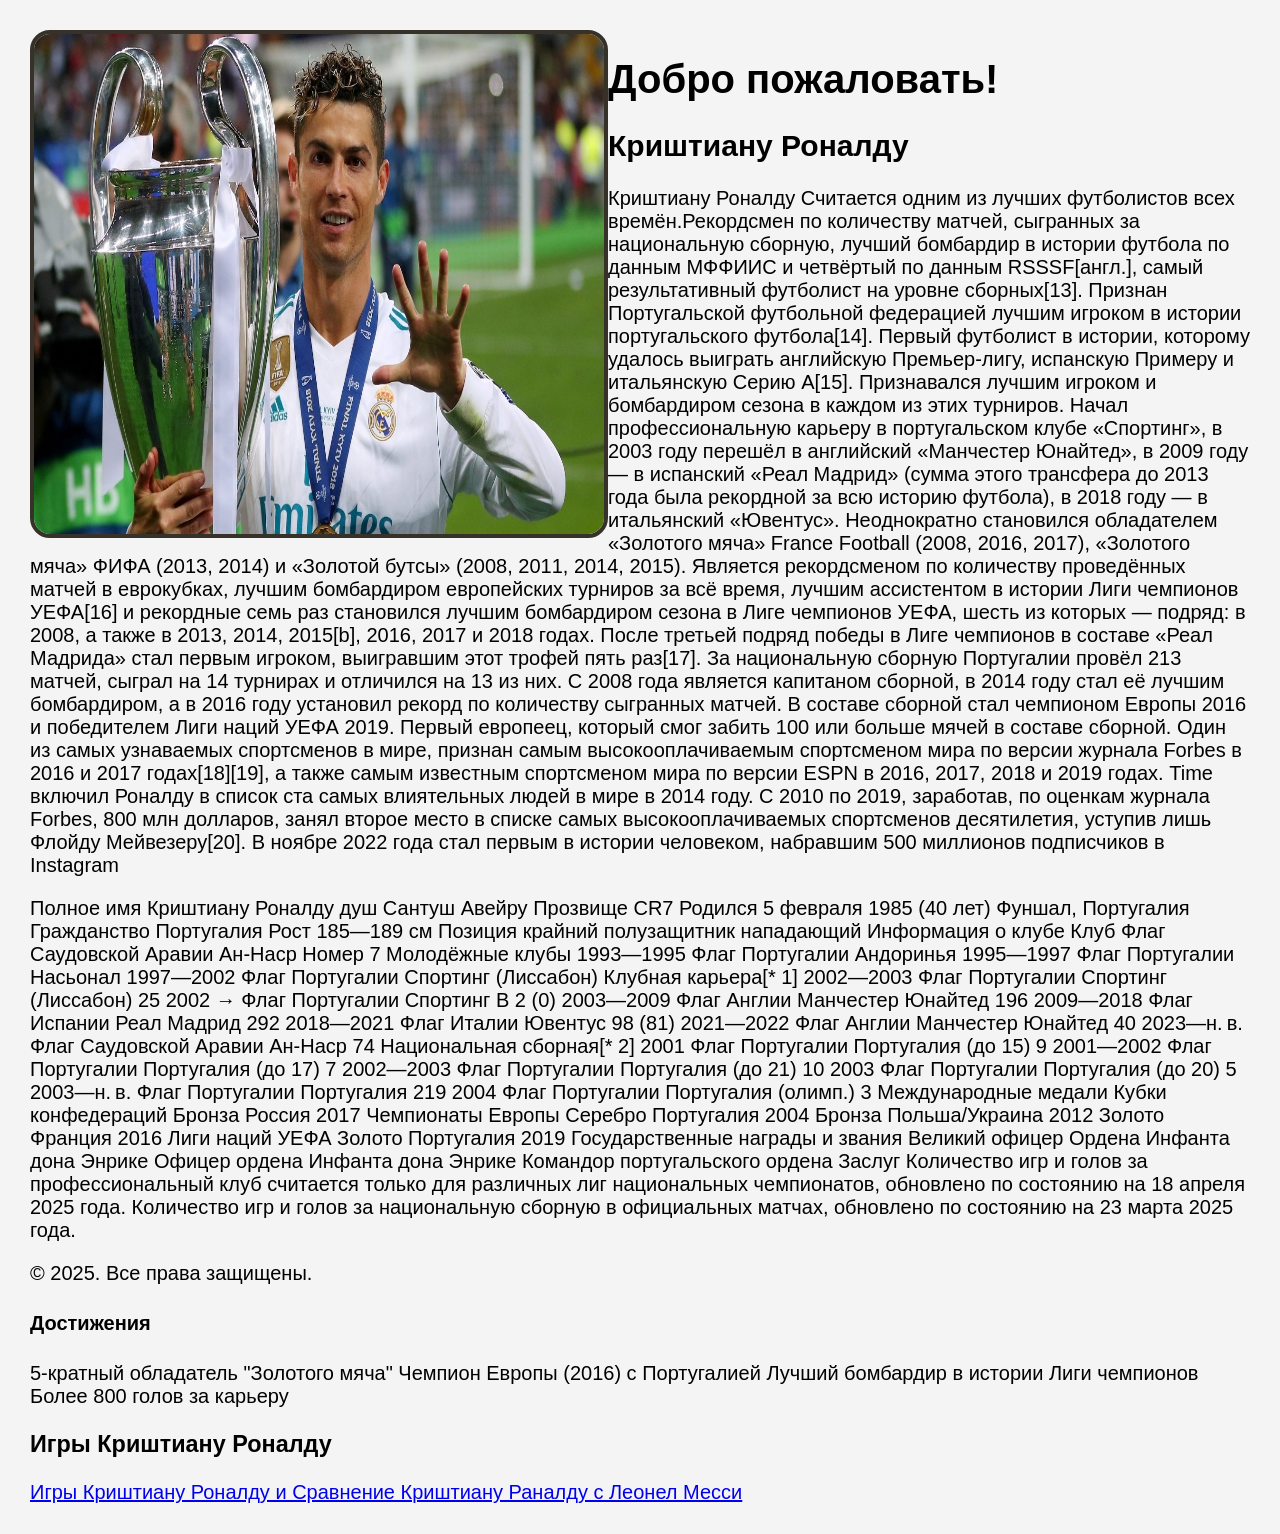
<file: index.html>
<!DOCTYPE html>
<html lang="en">
<head>
    <meta charset="UTF-8">
    <meta name="viewport" content="width=device-width, initial-scale=1.0">
    <link rel="stylesheet" href="cris.css">
    <title>Криштиану Роналду</title>
</head>
<body>
    <img id="CRISSSSSSSS" src="5ee0c55d85f5401b987cfa7f.jpg">
    <header>
        <h1>Добро пожаловать!</h1>
        
    </header>
    <div class="container">
        <h2>Криштиану Роналду</h2>

        <p> Криштиану Роналду Считается одним из лучших футболистов всех времён.Рекордсмен по количеству матчей, сыгранных за национальную сборную, лучший бомбардир в истории футбола по данным МФФИИС и четвёртый по данным RSSSF[англ.], самый результативный футболист на уровне сборных[13]. Признан Португальской футбольной федерацией лучшим игроком в истории португальского футбола[14]. Первый футболист в истории, которому удалось выиграть английскую Премьер-лигу, испанскую Примеру и итальянскую Серию A[15]. Признавался лучшим игроком и бомбардиром сезона в каждом из этих турниров.

            Начал профессиональную карьеру в португальском клубе «Спортинг», в 2003 году перешёл в английский «Манчестер Юнайтед», в 2009 году — в испанский «Реал Мадрид» (сумма этого трансфера до 2013 года была рекордной за всю историю футбола), в 2018 году — в итальянский «Ювентус». Неоднократно становился обладателем «Золотого мяча» France Football (2008, 2016, 2017), «Золотого мяча» ФИФА (2013, 2014) и «Золотой бутсы» (2008, 2011, 2014, 2015). Является рекордсменом по количеству проведённых матчей в еврокубках, лучшим бомбардиром европейских турниров за всё время, лучшим ассистентом в истории Лиги чемпионов УЕФА[16] и рекордные семь раз становился лучшим бомбардиром сезона в Лиге чемпионов УЕФА, шесть из которых — подряд: в 2008, а также в 2013, 2014, 2015[b], 2016, 2017 и 2018 годах. После третьей подряд победы в Лиге чемпионов в составе «Реал Мадрида» стал первым игроком, выигравшим этот трофей пять раз[17].
            
            За национальную сборную Португалии провёл 213 матчей, сыграл на 14 турнирах и отличился на 13 из них. С 2008 года является капитаном сборной, в 2014 году стал её лучшим бомбардиром, а в 2016 году установил рекорд по количеству сыгранных матчей. В составе сборной стал чемпионом Европы 2016 и победителем Лиги наций УЕФА 2019. Первый европеец, который смог забить 100 или больше мячей в составе сборной.
            
            Один из самых узнаваемых спортсменов в мире, признан самым высокооплачиваемым спортсменом мира по версии журнала Forbes в 2016 и 2017 годах[18][19], а также самым известным спортсменом мира по версии ESPN в 2016, 2017, 2018 и 2019 годах. Time включил Роналду в список ста самых влиятельных людей в мире в 2014 году. C 2010 по 2019, заработав, по оценкам журнала Forbes, 800 млн долларов, занял второе место в списке самых высокооплачиваемых спортсменов десятилетия, уступив лишь Флойду Мейвезеру[20]. В ноябре 2022 года стал первым в истории человеком, набравшим 500 миллионов подписчиков в Instagram</p>
        <p>Полное имя	Криштиану Роналду душ Сантуш Авейру
            Прозвище	CR7
            Родился	5 февраля 1985 (40 лет)
            Фуншал, Португалия
            Гражданство	
             Португалия
            Рост	185—189 см
            Позиция	крайний полузащитник
            нападающий
            Информация о клубе
            Клуб	Флаг Саудовской Аравии Ан-Наср
            Номер	7
            Молодёжные клубы
            1993—1995	Флаг Португалии Андоринья
            1995—1997	Флаг Португалии Насьонал
            1997—2002	Флаг Португалии Спортинг (Лиссабон)
            Клубная карьера[* 1]
            2002—2003	Флаг Португалии Спортинг (Лиссабон)	25 
            2002	→ Флаг Португалии Спортинг B	2 (0)
            2003—2009	Флаг Англии Манчестер Юнайтед	196 
            2009—2018	Флаг Испании Реал Мадрид	292 
            2018—2021	Флаг Италии Ювентус	98 (81)
            2021—2022	Флаг Англии Манчестер Юнайтед	40 
            2023—н. в.	Флаг Саудовской Аравии Ан-Наср	74 
            Национальная сборная[* 2]
            2001	Флаг Португалии Португалия (до 15)	9 
            2001—2002	Флаг Португалии Португалия (до 17)	7 
            2002—2003	Флаг Португалии Португалия (до 21)	10 
            2003	Флаг Португалии Португалия (до 20)	5 
            2003—н. в.	Флаг Португалии Португалия	219 
            2004	Флаг Португалии Португалия (олимп.)	3 
            Международные медали
            Кубки конфедераций
            Бронза	Россия 2017
            Чемпионаты Европы
            Серебро	Португалия 2004
            Бронза	Польша/Украина 2012
            Золото	Франция 2016
            Лиги наций УЕФА
            Золото	Португалия 2019
            Государственные награды и звания
            Великий офицер Ордена Инфанта дона Энрике	Офицер ордена Инфанта дона Энрике	Командор португальского ордена Заслуг	
             Количество игр и голов за профессиональный клуб считается только для различных лиг национальных чемпионатов, обновлено по состоянию на 18 апреля 2025 года.
             Количество игр и голов за национальную сборную в официальных матчах, обновлено по состоянию на 23 марта 2025 года.</p>
             <footer>
                <p>&copy; 2025. Все права защищены.</p>
            </footer>
            <h4>Достижения</h4>
            <p>5-кратный обладатель "Золотого мяча"

                Чемпион Европы (2016) с Португалией
                
                Лучший бомбардир в истории Лиги чемпионов
                
                Более 800 голов за карьеру</p>
        <h3>Игры Криштиану Роналду</h3>
        <a href="gamecris.html">Игры Криштиану Роналду и Сравнение Криштиану Раналду с Леонел Месси</a>
</body>
</html>
</file>
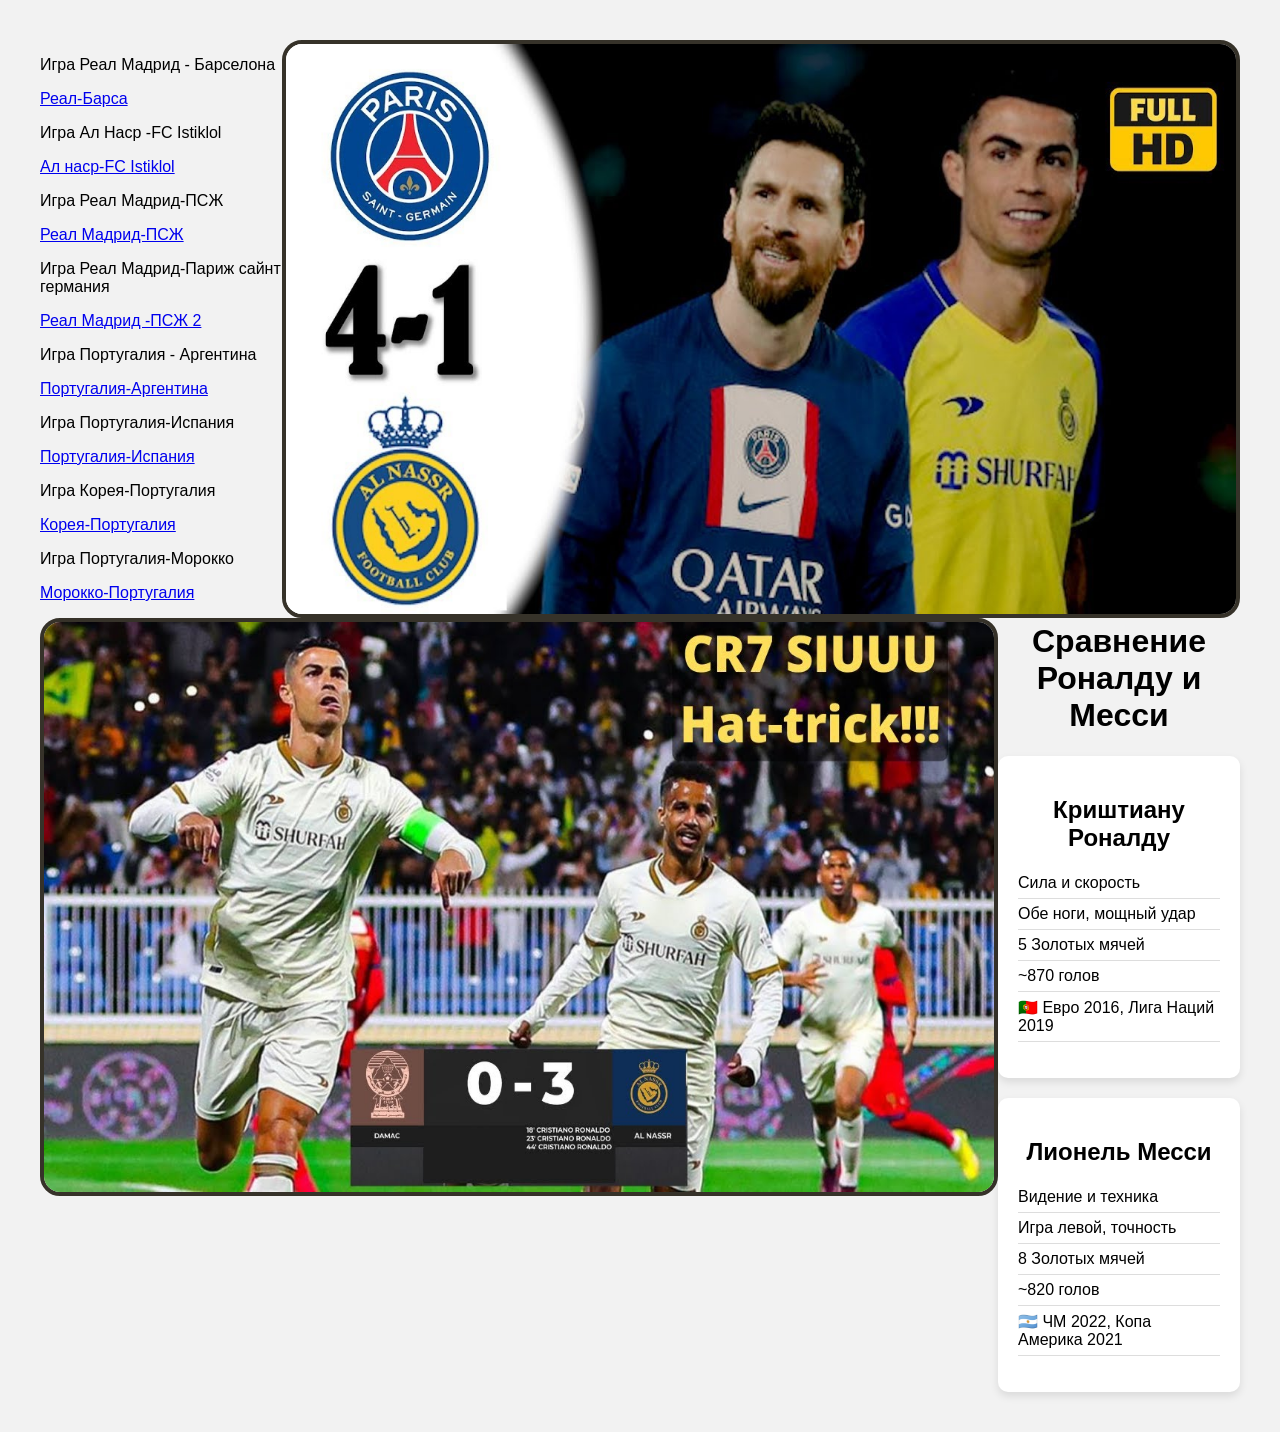
<file: gamecris.html>
<!DOCTYPE html>
<html lang="en">
<head>
    <meta charset="UTF-8">
    <meta name="viewport" content="width=device-width, initial-scale=1.0">
    <link rel="stylesheet" href="gamecris.css">
    <title>Document</title>
</head>
<body>
    <img id="CRISSSSSS" src="maxresdefault (6).jpg">
    <img id="CRISSSS" src="maxresdefault (7).jpg">
    <p>Игра Реал Мадрид - Барселона</p>
    <a href="https://youtu.be/i8nCBkdNlbg?si=5IdEgLA6OKqLUiWJ">Реал-Барса</a>
    <p>Игра Ал Наср -FC Istiklol </p>
    <a href="https://www.youtube.com/live/wI_SMJXtC6c?si=2VaP_xQSD5wmq_-T">Ал наср-FC Istiklol</a>
    <p>Игра Реал Мадрид-ПСЖ</p> 
    <a href="https://youtu.be/5_2AZC1JjOE?si=_3jFaVgtL2bor_rz">Реал Мадрид-ПСЖ</a>
    <p>Игра Реал Мадрид-Париж сайнт германия</p>
    <a href="https://youtu.be/9JFhL8WBPpg?si=38RTPPKNb1y4TLHi">Реал Мадрид -ПСЖ 2</a>
    <p>Игра Португалия - Аргентина</p>
    <a href="https://www.youtube.com/live/kLgx6xTRwmk?si=Z9RrAMaecGl3lwZD">Португалия-Аргентина</a>
    <p>Игра Португалия-Испания</p>
    <a href="https://www.youtube.com/live/OFbyNU6UQQs?si=fd0V5gV4nnkePLlJ">Португалия-Испания</a>
    <p>Игра Корея-Португалия</p>
    <a href="https://youtu.be/b9sVQFIiLRo?si=1nAM2KsM1ozEpPFT">Корея-Португалия</a>
    <p>Игра Португалия-Морокко</p>
    <a href="https://youtu.be/M766FGsv5do?si=Sxs_kmoIKWkMdAJS">Морокко-Португалия</a>
    <h1>Сравнение Роналду и Месси</h1>
    <div class="cards">
      <div class="card">
        <h2>Криштиану Роналду</h2>
        <ul>
          <li> Сила и скорость</li>
          <li> Обе ноги, мощный удар</li>
          <li> 5 Золотых мячей</li>
          <li> ~870 голов</li>
          <li>🇵🇹 Евро 2016, Лига Наций 2019</li>
        </ul>
      </div>
      <div class="card">
        <h2>Лионель Месси</h2>
        <ul>
          <li> Видение и техника</li>
          <li> Игра левой, точность</li>
          <li> 8 Золотых мячей</li>
          <li> ~820 голов</li>
          <li>🇦🇷 ЧМ 2022, Копа Америка 2021</li>
        </ul>
      </div>
    </div>
</body>
</html>
</file>
<file: cris.css>
#CRISSSSSSSS{
    float: left;
    margin: 0 20 0 25;
    width: 570px;
    height: 500px;
    border: 4px solid rgb(54, 50, 41);
    border-radius: 20px;
}
@media (max-width: 768px) {
    nav ul {
        display: flex;
        flex-direction: column;
        text-align: center;
    }

    article {
        margin: 10px;
    }

    h1 {
        font-size: 24px;
    }
}
body {
    font-family: Arial, sans-serif;
    margin: 0px;
    padding: 30px;
    background-color: #f4f4f4;
}
body{
    font-size: 20px;
    font-family: 'Gill Sans', 'Gill Sans MT', Calibri, 'Trebuchet MS', sans-serif;
}
</file>
<file: gamecris.css>
#CRISSSSSS{
    float: right;
    margin: 0 20 0 25;
    width: 950px;
    height: 570px;
    border: 4px solid rgb(54, 50, 41);
    border-radius: 20px;
}
#CRISSSS{
        float:left;
        margin: 0 20 0 25;
        width: 950px;
        height: 570px;
        border: 4px solid rgb(54, 50, 41);
        border-radius: 20px;
}
@media (max-width: 768px) {
    nav ul {
        display: flex;
        flex-direction: column;
        text-align: center;
    }

    article {
        margin: 10px;
    }

    h1 {
        font-size: 24px;
    }
}
body {
    font-family: Arial, sans-serif;
    background: #f2f2f2;
    margin: 0;
    padding: 40px;
  }
  h1 {
    text-align: center;
  }
  .cards {
    display: flex;
    gap: 20px;
    justify-content: center;
    flex-wrap: wrap;
  }
  .card {
    background: white;
    border-radius: 10px;
    box-shadow: 0 4px 8px rgba(0,0,0,0.1);
    padding: 20px;
    width: 300px;
    transition: transform 0.3s ease;
  }
  .card:hover {
    transform: scale(1.05);
  }
  .card h2 {
    text-align: center;
    margin-bottom: 10px;
  }
  .card ul {
    list-style: none;
    padding: 0;
  }
  .card ul li {
    padding: 6px 0;
    border-bottom: 1px solid #ddd;
  }
</file>
